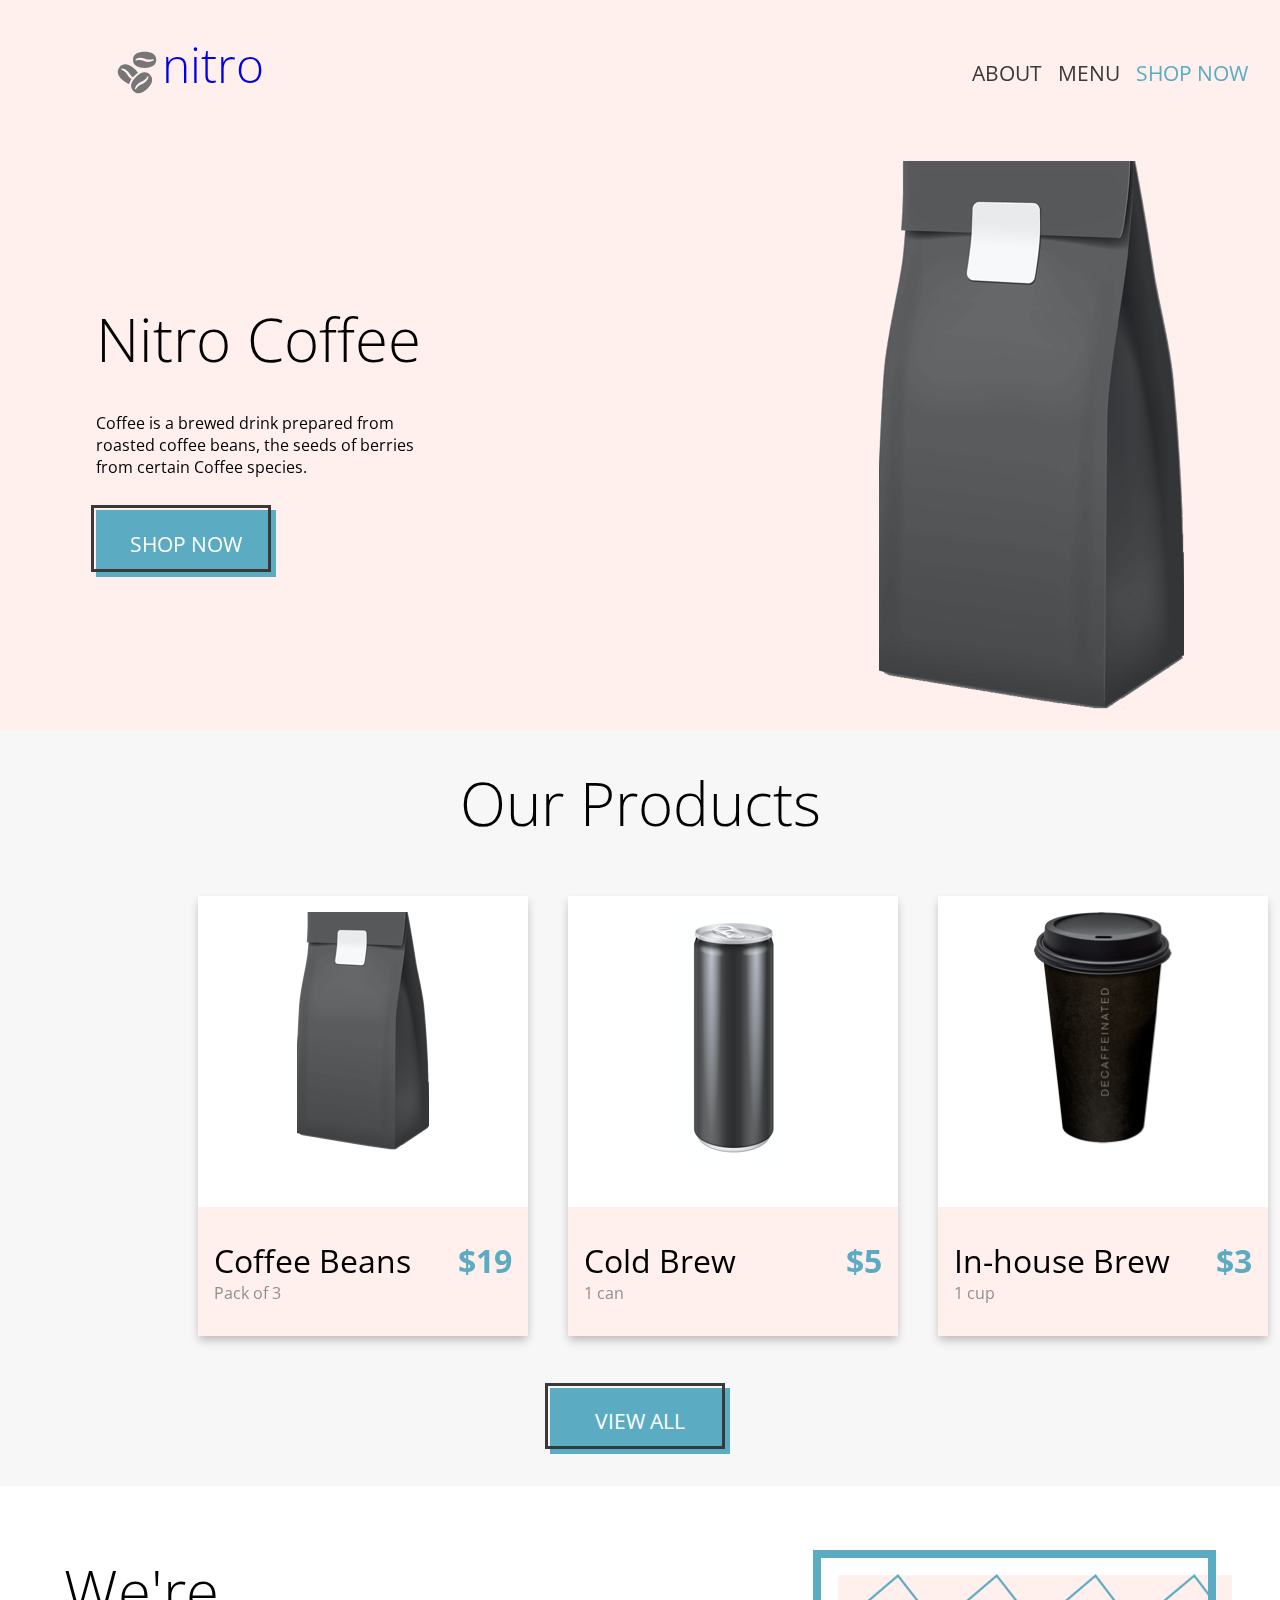
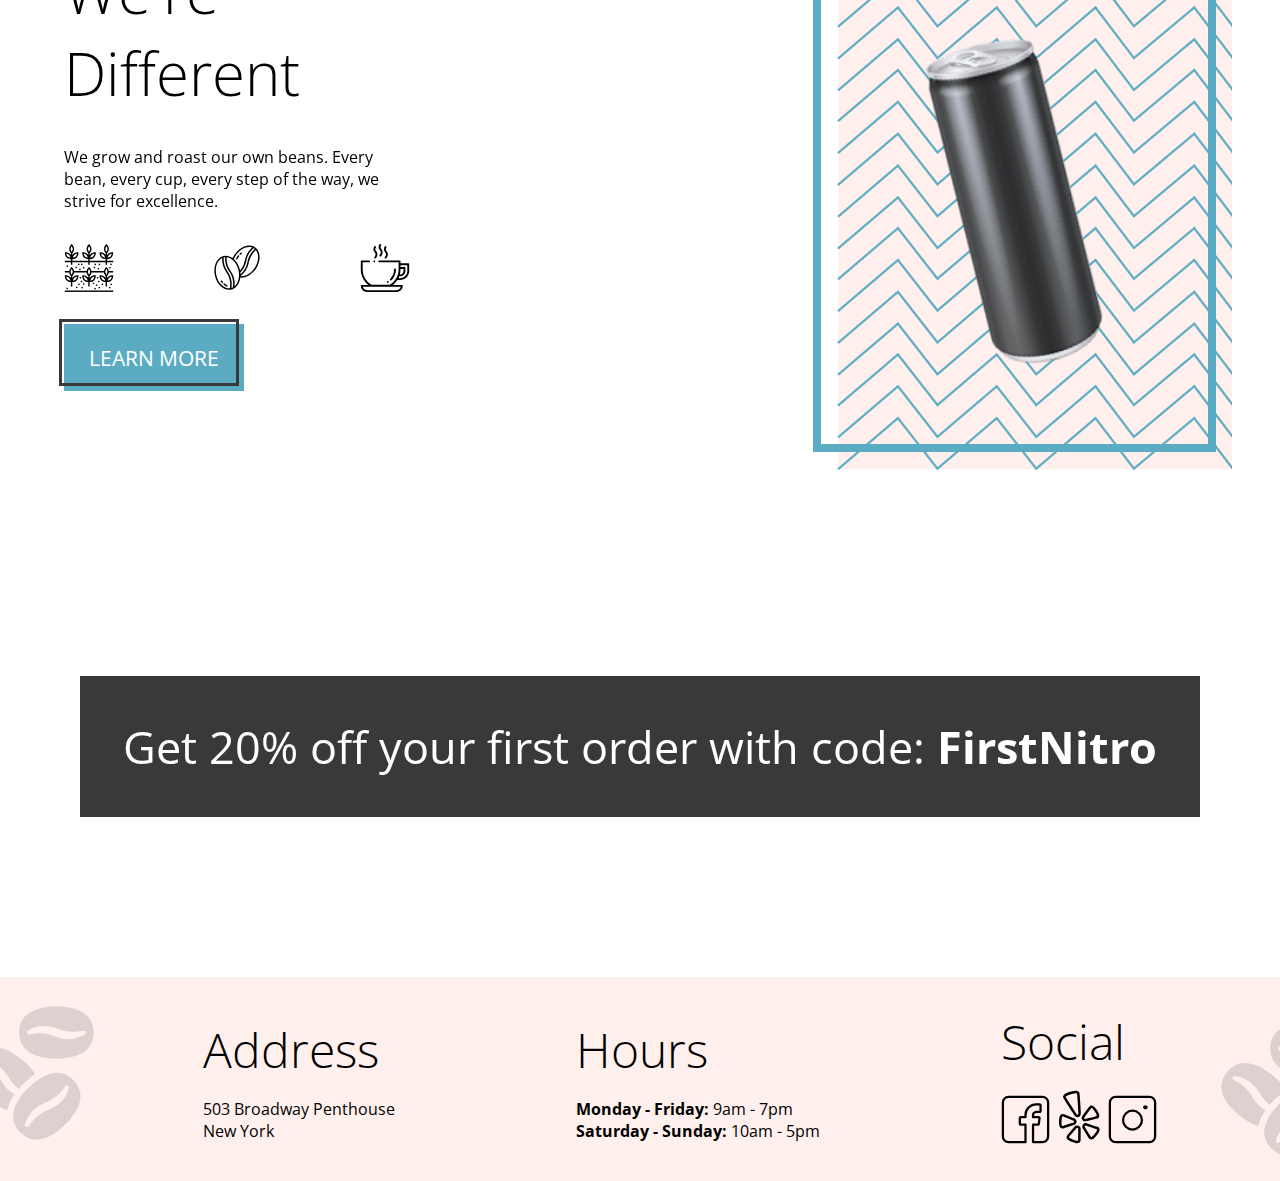
<file: index.html>
<!DOCTYPE html>
<html lang="en">
  <head>
    <meta charset="UTF-8" />
    <meta name="viewport" content="width=device-width, initial-scale=1.0" />
    <link
      href="https://fonts.googleapis.com/css2?family=Open+Sans:ital,wght@0,300;0,400;0,600;0,700;1,400&display=swap"
      rel="stylesheet"
    />

    <link rel="stylesheet" href="./scss/landing.css" />
    <title>Coffee Shop - Home</title>
  </head>

  <body>
    <header>
      
        <a class="header__logo" href="./index.html">
          <img
            src="./assets/logos/coffee-beans-logo-and-footer.svg"
            alt="coffee bean logo"
          />
          <h3>nitro</h3>
        </a>
        <menu class="header__menu">
          <li class="header__menu-item">
            <a href="./index.html">ABOUT</a>
          </li>
          <li class="header__menu-item">
            <a href="./pages/menu.html">MENU</a>
          </li>
          <li class="header__menu-item">
            <a href="./pages/menu.html">SHOP NOW</a>
          </li>
        </menu>
      
    </header>
    <main>
      <section class="hero">
        <div class="hero__text">
          <h1>Nitro Coffee</h1>
          <p>
            Coffee is a brewed drink prepared from roasted coffee beans, the
            seeds of berries from certain Coffee species.
          </p>
          <a class="button" href="./pages/menu.html">SHOP NOW</a>
        </div>
        <div class="hero__image">
          <a href="./pages/menu.html">
            <img src="./assets/images/coffeebeans-hero.png" alt="coffee bag" />
          </a>
        </div>
      </section>
      <section class="products">
        <h2 class="products__title">Our Products</h2>
        <div class="products__group">
          <article class="product-card">
            <div class="product-card__picture">
              <img src="./assets/images/coffeebeans.png" alt="coffee beans" />
            </div>
            <div class="product-card__content">
              <div >
                <p class="product-card__name">Coffee Beans</p>
                <p class="product-card__subtitle">Pack of 3</p>
              </div>
              <p class="product-card__price">$19</p>
            </div>
          </article>
          <article class="product-card">
            <div class="product-card__picture">
              <img src="./assets/images/coldbrew.png" alt="cold brew" />
            </div>
            <div class="product-card__content">
              <div >
                <p class="product-card__name">Cold Brew</p>
                <p class="product-card__subtitle">1 can</p>
              </div>
              <p class="product-card__price">$5</p>
            </div>
          </article>
          <article class="product-card">
            <div class="product-card__picture"><img src="./assets/images/inhousebrew.png" alt="in-house brew" /></div>
            <div class="product-card__content">
              <div>
                <p class="product-card__name">In-house Brew</p>
                <p class="product-card__subtitle">1 cup</p>
              </div>
              <p class="product-card__price">$3</p>
            </div>
          </article>
        </div>
        <a href="./pages/menu.html" class=" products__button"><p class="button">VIEW ALL</p></a>
      </section>
      <section class="diff">
        <div class="diff__content">
          <h2 class="diff__title">We're Different</h2>
          <p class="diff__text">
            We grow and roast our own beans. Every bean, every cup, 
            every step of the way, we strive for excellence.
          </p>
          <div class="diff__content-icons">
            <img src="./assets/logos/planting.svg" 
            alt="coffee-plant-icon" class="diff__content-icon icon">
            <img src="./assets/logos/coffee-beans.svg" 
            alt="coffee-bean-icon" class="diff__content-icon icon">
            <img src="./assets/logos/coffee-cup.svg" 
            alt="coffee-cup-icon" class="diff__content-icon icon">
          </div>
          <a href="./pages/menu.html" class="button">LEARN MORE</a>
        </div>
        <div class="diff__image">
          <img src="./assets/images/tiltedcan.png" 
          alt="tilted-can-picture" 
          class="image">
        </div>
      </section>
      <div class="discount__banner">
        <p class="discount__text">
          Get 20% off your first order with code: <strong>FirstNitro</strong>
        </p>
      </div>
    </main>
    <footer>
      <section>
        <h3>Address</h3>
        <p>503 Broadway Penthouse</p>
        <p>New York</p>
      </section>
      <section>
        <h3>Hours</h3>
        <p><strong>Monday - Friday:</strong> 9am - 7pm</p>
        <p><strong>Saturday - Sunday:</strong> 10am - 5pm</p>
      </section>
      <section>
        <h3>Social</h3>
        <a href="https://www.facebook.com"
          ><img
            class="icon"
            src="./assets/logos/Facebook-Icon.svg"
            alt="facebook"
        /></a>
        <a href="https://www.yelp.com"
          ><img class="icon" src="./assets/logos/Yelp-Icon.svg" alt="yelp"
        /></a>
        <a href="https://www.instagram.com"
          ><img
            class="icon"
            src="./assets/logos/Instagram-Icon.svg"
            alt="instagram"
        /></a>
      </section>
    </footer>
  </body>
</html>
</file>
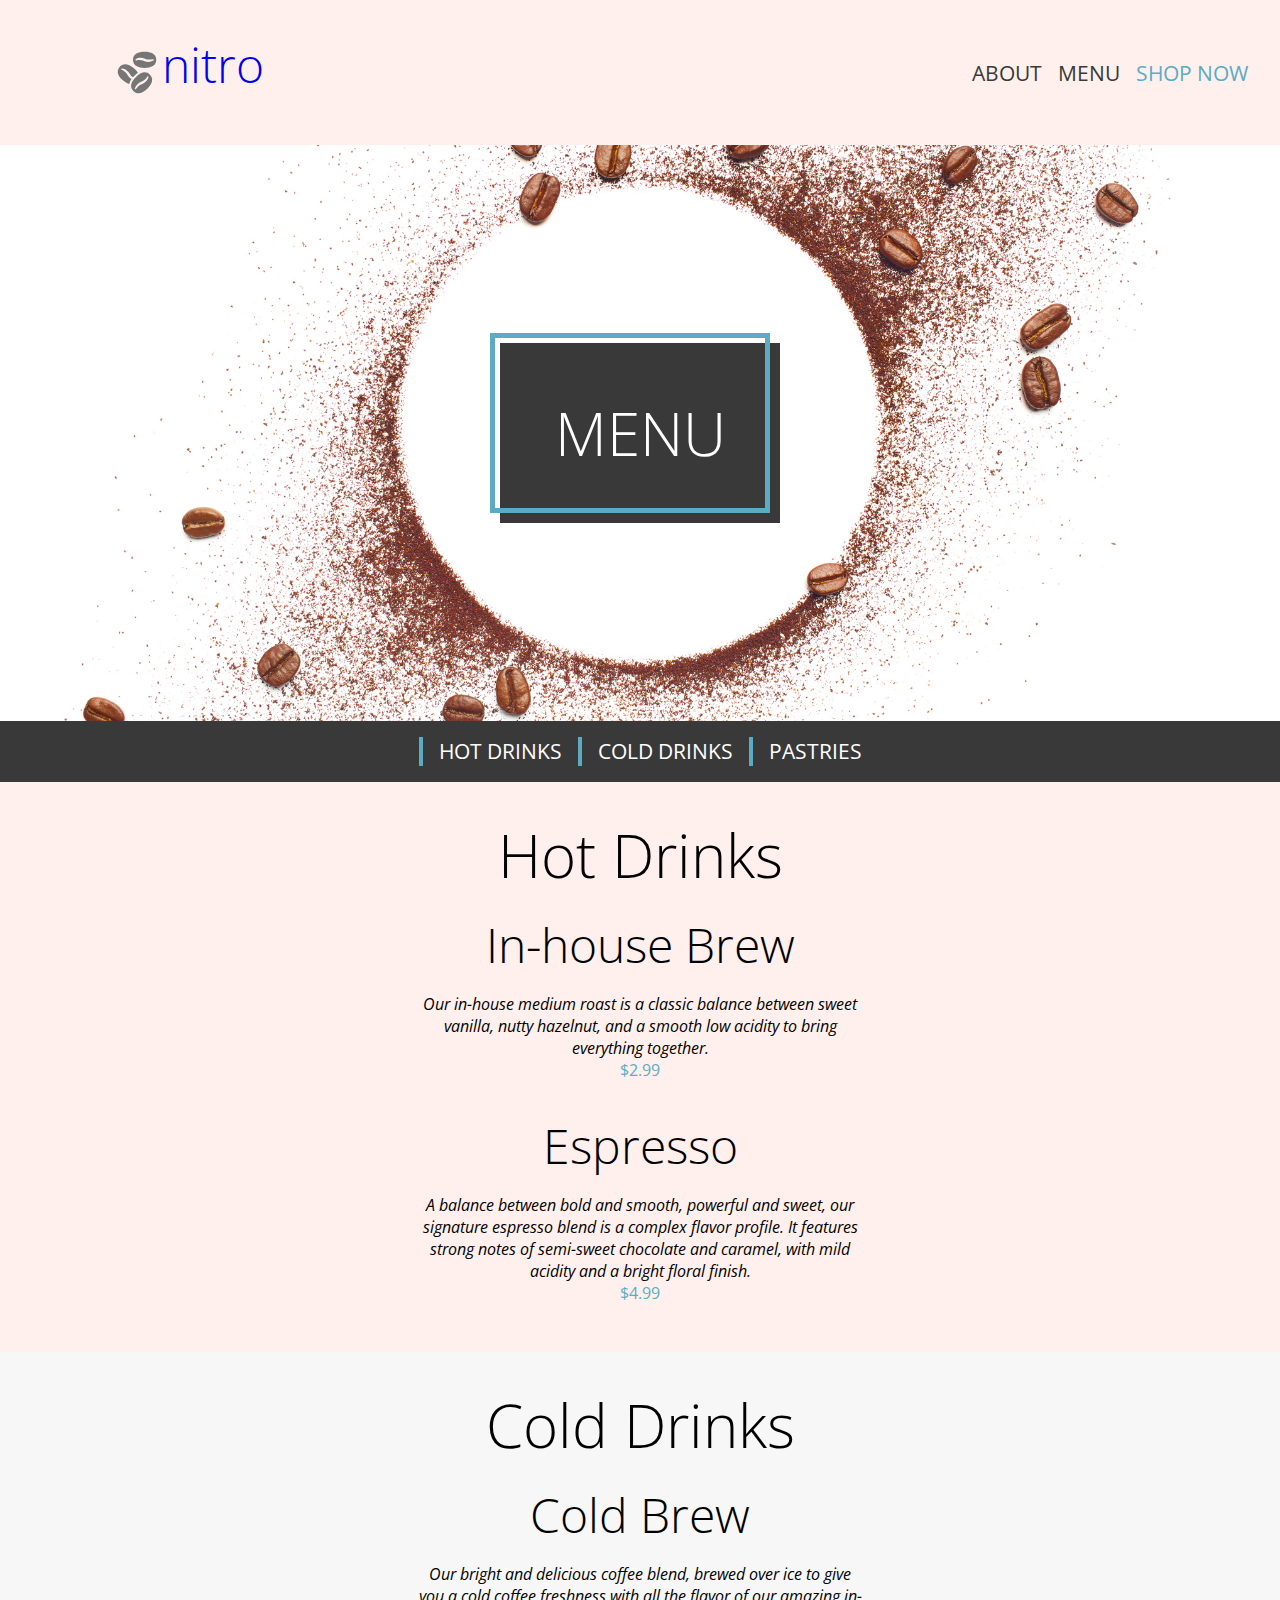
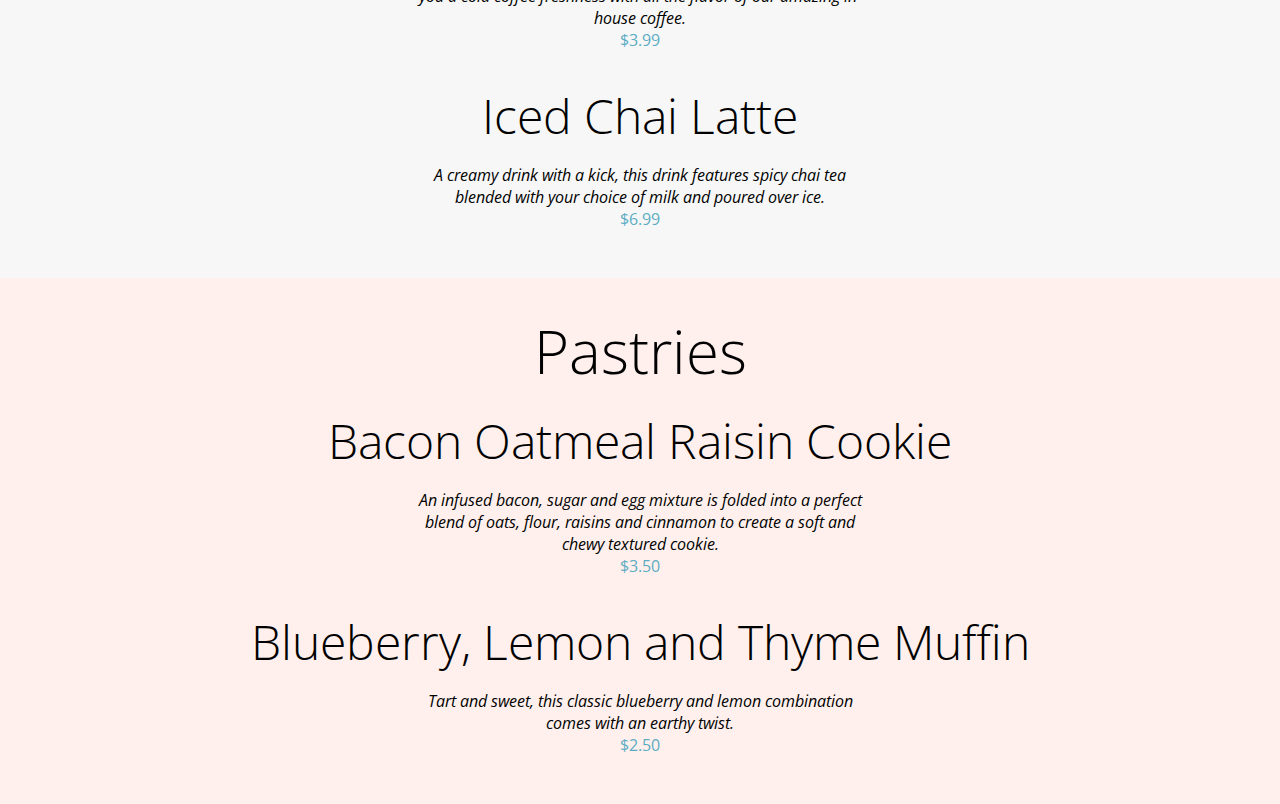
<file: pages/menu.html>
<!DOCTYPE html>
<html lang="en">

<head>
  <meta charset="UTF-8">
  <meta name="viewport" content="width=device-width, initial-scale=1.0">
  <link href="https://fonts.googleapis.com/css2?family=Open+Sans:ital,wght@0,300;0,400;0,600;0,700;1,400&display=swap"
    rel="stylesheet">

  <link rel="stylesheet" href="../scss/menu.css">
  <title>Coffee Shop - Menu</title>
</head>

<body>
  <header>
      <a class="header__logo" href="../index.html">
        <img src="../assets/logos/coffee-beans-logo-and-footer.svg" alt="coffee bean logo">
        <h3>nitro</h3>
      </a>
      <menu class="header__menu">
        <li class="header__menu-item"><a href="../index.html">ABOUT</a></li>
        <li class="header__menu-item"><a href="./menu.html">MENU</a></li>
        <li class="header__menu-item"><a href="../index.html">SHOP NOW</a></li>
      </menu>
  </header>
  <main>
    <section class="hero">
      <div class="hero__title-box">
        <h1>MENU</h1>
      </div>
    </section>
      <nav class="sub-nav">
        <menu>
          <li><a href="">HOT DRINKS</a></li>
          <li><a href="">COLD DRINKS</a></li>
          <li><a href="">PASTRIES</a></li>
        </menu>
      </nav>
    <section>
      <h2>Hot Drinks</h2>
      <article class="menu-item">
        <h3>In-house Brew</h3>
        <p class="description">
          Our in-house medium roast is a classic balance between sweet vanilla, nutty hazelnut, and a smooth
          low acidity to bring everything together.
        </p>
        <p class="highlight">$2.99</p>
      </article>
      <article class="menu-item">
        <h3>Espresso</h3>
        <p class="description">
          A balance between bold and smooth, powerful and sweet, our signature espresso blend is a complex
          flavor profile. It features strong notes of semi-sweet chocolate and caramel, with mild acidity and
          a bright floral finish.
        </p>
        <p class="highlight">$4.99</p>
      </article>
    </section>
    <section>
      <h2>Cold Drinks</h2>
      <article class="menu-item">
        <h3>Cold Brew</h3>
        <p class="description">
          Our bright and delicious coffee blend, brewed over ice to give you a cold coffee freshness with all
          the flavor of our amazing in-house coffee.
        </p>
        <p class="highlight">$3.99</p>
      </article>
      <article class="menu-item">
        <h3>Iced Chai Latte</h3>
        <p class="description">
          A creamy drink with a kick, this drink features spicy chai tea blended with your choice of milk and
          poured over ice.
        </p>
        <p class="highlight">$6.99</p>
      </article>
    </section>
    <section>
      <h2>Pastries</h2>
      <article class="menu-item">
        <h3>Bacon Oatmeal Raisin Cookie</h3>
        <p class="description">
          An infused bacon, sugar and egg mixture is folded into a perfect blend of oats, flour, raisins and
          cinnamon to create a soft and chewy textured cookie.
        </p>
        <p class="highlight">$3.50</p>
      </article>
      <article class="menu-item">
        <h3>Blueberry, Lemon and Thyme Muffin</h3>
        <p class="description">Tart and sweet, this classic blueberry and lemon combination comes with an earthy twist.</p>
        <p class="highlight">$2.50</p>
      </article>
    </section>
  </main>
</body>

</html>
</file>
<file: scss/landing.css>
/* colors */
* {
  box-sizing: border-box;
  margin: 0;
  padding: 0;
}

/* typography */
body {
  font-family: "Open Sans";
  font-weight: 400;
}

h1,
h2 {
  font-size: 3.75rem;
  font-weight: 300;
}

h3 {
  font-size: 3rem;
  font-weight: 300;
  margin-bottom: 1rem;
}

p {
  font-size: 1s 0.1rem;
}

li {
  font-size: 1.3rem;
  font-weight: 400;
  list-style: none;
  padding-left: 1rem;
}

a {
  text-decoration: none;
}
.button {
  display: inline-block;
  min-width: 180px;
  max-width: 50%;
  padding: 1.2rem 0;
  font-size: 1.3rem;
  text-align: center;
  color: #fff;
  position: relative;
  text-decoration: none;
  background-color: #5BACC3;
}
.button::before {
  content: " ";
  position: absolute;
  border: 3px solid #393939;
  top: 0;
  left: 0;
  transform: translate3d(-5px, -5px, 0);
  height: 100%;
  width: 100%;
  box-sizing: border-box;
}
.button:active::before {
  transform: translate3d(0, 0, 0);
}

.icon {
  min-width: 3.1rem;
  max-width: 7.5rem;
}

.background-icon {
  min-width: 60px;
  max-width: 120px;
  opacity: 25%;
}

.image {
  min-height: 15rem;
  height: 100%;
  max-height: 34.4rem;
}

header, footer {
  padding: 2rem;
  padding-left: 7rem;
  display: flex;
  justify-content: space-between;
  align-items: center;
  flex-wrap: nowrap;
  background-color: #FFF0ED;
  position: relative;
}

.header__logo {
  display: flex;
}
.header__menu {
  display: flex;
}
.header__menu-item a {
  color: #393939;
}
.header__menu-item:last-of-type a {
  color: #5BACC3;
}

footer {
  justify-content: space-around;
}
footer::before {
  background-image: url(../assets/logos/coffee-beans-logo-and-footer.svg);
  background-size: 10rem;
  background-repeat: no-repeat;
  opacity: 25%;
  content: " ";
  position: absolute;
  top: 0;
  left: 0;
  transform: translate3d(-3rem, 1rem, 0);
  height: 74%;
  width: 43%;
}
footer::after {
  background-image: url(../assets/logos/coffee-beans-logo-and-footer.svg);
  background-size: 10rem;
  background-repeat: no-repeat;
  opacity: 25%;
  content: " ";
  position: absolute;
  top: 0;
  right: 0;
  transform: translate3d(4rem, 2rem, 0);
  height: 74%;
  width: 11%;
}

/* Hero */
.hero {
  background-color: #FFF0ED;
  padding: 1.2rem;
  display: flex;
  justify-content: space-between;
  padding: 1rem 6rem;
}
.hero__text {
  display: flex;
  flex-direction: column;
  justify-content: center;
  gap: 2rem;
  width: 30%;
}
.hero__text a {
  color: #fff;
}

/* Product Section */
.products {
  background-color: #F7F7F7;
  padding: 2rem;
  display: flex;
  flex-direction: column;
  align-items: center;
  gap: 2rem;
  width: 100%;
}
.products__title {
  text-align: center;
}
.products__group {
  display: flex;
  justify-content: space-between;
  width: 76%;
}
.products__button {
  color: #fff;
}

/* Product cards */
.product-card {
  margin: 20px;
  min-width: 330px;
  max-width: 350px;
  min-height: 440px;
  max-height: 460px;
  background-color: #fff;
  box-shadow: 0 5px 9px -1px rgba(0, 0, 0, 0.25);
  display: flex;
  flex-direction: column;
  justify-content: space-between;
  text-align: center;
}
.product-card__picture {
  height: 80%;
  padding: 1rem;
}
.product-card__content {
  background-color: #FFF0ED;
  padding: 20px;
  display: flex;
  justify-content: space-between;
  text-align: left;
  padding: 2rem 1rem;
}
.product-card__name {
  font-size: 2rem;
}
.product-card__subtitle {
  color: #909090;
}
.product-card__price {
  color: #5BACC3;
  font-size: 2rem;
  font-weight: bold;
}

/* We're different section */
.diff {
  padding: 5%;
  height: 70vh;
  display: flex;
  justify-content: space-between;
}
.diff__content {
  width: 30%;
  display: flex;
  flex-direction: column;
  gap: 2rem;
}
.diff__image {
  width: 35%;
  display: flex;
  justify-content: center;
  align-items: center;
  padding: 5rem;
  border: 0.5rem solid #5BACC3;
  position: relative;
}
.diff__image img:hover {
  -webkit-animation-name: rotate;
          animation-name: rotate;
  -webkit-animation-duration: 2s;
          animation-duration: 2s;
  -webkit-animation-iteration-count: infinite;
          animation-iteration-count: infinite;
  -webkit-animation-timing-function: linear;
          animation-timing-function: linear;
}
.diff__image::after {
  content: " ";
  position: absolute;
  top: 0;
  left: 0;
  z-index: -1;
  transform: translate3d(1rem, 1rem, 0);
  height: 102%;
  width: 102%;
  background-image: url(../assets/images/coldbrewbackground.png);
  background-size: cover;
  background-repeat: no-repeat;
}
@-webkit-keyframes rotate {
  0% {
    transform: rotate(0deg);
  }
  100% {
    transform: rotate(360deg);
  }
}
@keyframes rotate {
  0% {
    transform: rotate(0deg);
  }
  100% {
    transform: rotate(360deg);
  }
}
.diff__content-icons {
  display: flex;
  justify-content: space-between;
}
.diff__content-icon {
  height: 3rem;
}

/* Discount Section */
.discount__banner {
  margin: 10rem 5rem;
  padding: 2.5rem;
  background-color: #393939;
  -webkit-animation-name: flash;
          animation-name: flash;
  -webkit-animation-duration: 2.5s;
          animation-duration: 2.5s;
  -webkit-animation-timing-function: linear;
          animation-timing-function: linear;
  -webkit-animation-iteration-count: infinite;
          animation-iteration-count: infinite;
}

.discount__text {
  text-align: center;
  font-size: 2.8rem;
  color: #fff;
  margin-top: 0;
}

@-webkit-keyframes flash {
  0% {
    background-color: #393939;
  }
  50% {
    background-color: #5BACC3;
  }
  100% {
    background-color: #393939;
  }
}

@keyframes flash {
  0% {
    background-color: #393939;
  }
  50% {
    background-color: #5BACC3;
  }
  100% {
    background-color: #393939;
  }
}/*# sourceMappingURL=landing.css.map */
</file>
<file: scss/menu.css>
/* colors */
* {
  box-sizing: border-box;
  margin: 0;
  padding: 0;
}

/* typography */
body {
  font-family: "Open Sans";
  font-weight: 400;
}

h1,
h2 {
  font-size: 3.75rem;
  font-weight: 300;
}

h3 {
  font-size: 3rem;
  font-weight: 300;
  margin-bottom: 1rem;
}

p {
  font-size: 1s 0.1rem;
}

li {
  font-size: 1.3rem;
  font-weight: 400;
  list-style: none;
  padding-left: 1rem;
}

a {
  text-decoration: none;
}
.button {
  display: inline-block;
  min-width: 180px;
  max-width: 50%;
  padding: 1.2rem 0;
  font-size: 1.3rem;
  text-align: center;
  color: #fff;
  position: relative;
  text-decoration: none;
  background-color: #5BACC3;
}
.button::before {
  content: " ";
  position: absolute;
  border: 3px solid #393939;
  top: 0;
  left: 0;
  transform: translate3d(-5px, -5px, 0);
  height: 100%;
  width: 100%;
  box-sizing: border-box;
}
.button:active::before {
  transform: translate3d(0, 0, 0);
}

.icon {
  min-width: 3.1rem;
  max-width: 7.5rem;
}

.background-icon {
  min-width: 60px;
  max-width: 120px;
  opacity: 25%;
}

.image {
  min-height: 15rem;
  height: 100%;
  max-height: 34.4rem;
}

header, footer {
  padding: 2rem;
  padding-left: 7rem;
  display: flex;
  justify-content: space-between;
  align-items: center;
  flex-wrap: nowrap;
  background-color: #FFF0ED;
  position: relative;
}

.header__logo {
  display: flex;
}
.header__menu {
  display: flex;
}
.header__menu-item a {
  color: #393939;
}
.header__menu-item:last-of-type a {
  color: #5BACC3;
}

footer {
  justify-content: space-around;
}
footer::before {
  background-image: url(../assets/logos/coffee-beans-logo-and-footer.svg);
  background-size: 10rem;
  background-repeat: no-repeat;
  opacity: 25%;
  content: " ";
  position: absolute;
  top: 0;
  left: 0;
  transform: translate3d(-3rem, 1rem, 0);
  height: 74%;
  width: 43%;
}
footer::after {
  background-image: url(../assets/logos/coffee-beans-logo-and-footer.svg);
  background-size: 10rem;
  background-repeat: no-repeat;
  opacity: 25%;
  content: " ";
  position: absolute;
  top: 0;
  right: 0;
  transform: translate3d(4rem, 2rem, 0);
  height: 74%;
  width: 11%;
}

/* Hero */
.hero {
  width: 100%;
  min-height: 100%;
  max-width: 100%;
  min-height: 36rem;
  max-height: 37.5rem;
  display: flex;
  justify-content: center;
  align-items: center;
  background-position: center;
  background-size: cover;
  background-image: url(../assets/images/coffee-circle.jpg);
}
.hero__title-box {
  min-width: 17.5rem;
  max-width: 18.75rem;
  min-height: 11.25rem;
  max-height: 12.5rem;
  display: flex;
  justify-content: center;
  align-items: center;
  position: relative;
  color: #fff;
  background-color: #393939;
}
.hero__title-box::after {
  content: " ";
  height: 100%;
  width: 100%;
  position: absolute;
  top: 0;
  left: 0;
  transform: translate3d(-10px, -10px, 0);
  border: 5px solid #5BACC3;
  box-sizing: border-box;
}

/* sub-nav */
.sub-nav {
  min-width: 100%;
  max-width: 100%;
  min-height: 3.8rem;
  max-height: 5rem;
  padding: 1rem;
  display: flex;
  justify-content: center;
  background-color: #393939;
}
.sub-nav menu {
  display: flex;
  gap: 1rem;
}
.sub-nav a {
  color: #fff;
}
.sub-nav li {
  border-left: 0.25rem solid #5BACC3;
  padding-left: 1rem;
}

/*  Body sections */
body section {
  padding: 2rem;
  display: flex;
  flex-direction: column;
  justify-content: center;
  text-align: center;
}
body section:nth-child(even) {
  background-color: #F7F7F7;
}
body section:nth-child(odd) {
  background-color: #FFF0ED;
}

/* Menu Items */
.menu-item {
  margin-top: 1rem;
  margin-bottom: 1rem;
  display: flex;
  flex-direction: column;
  align-items: center;
}

.highlight {
  text-align: center;
  color: #5BACC3;
}

.description {
  max-width: 50ch;
  text-align: center;
  font-style: italic;
}/*# sourceMappingURL=menu.css.map */
</file>
